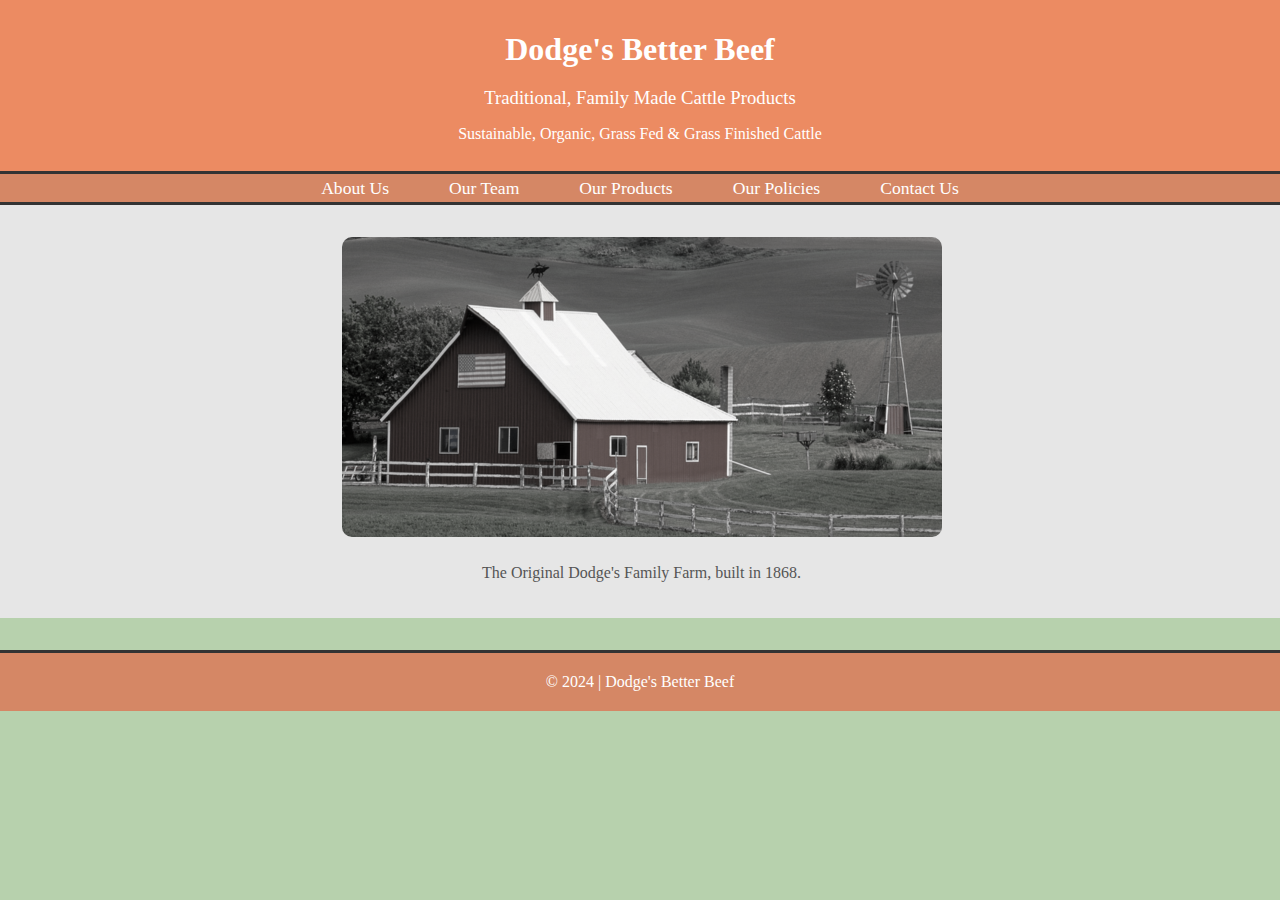
<file: index.html>
<!DOCTYPE html>
	<html>
		<head>
			<title>Dodge's Better Beef</title>
			<link href="favicon.png" rel="icon" />
			<link href="main.css" rel="stylesheet" />
		</head>
		<body>
			<header>
				<h1><a href="index.html">Dodge's Better Beef</a></h1>
				<h3>Traditional, Family Made Cattle Products</h3>
				<h4>Sustainable, Organic, Grass Fed & Grass Finished Cattle</h4>
			</header>
			<nav>
				<ul>
					<li><a href="about_us.html">About Us</a></li>
					<li><a href="employees.html">Our Team</a></li>
					<li><a href="products.html">Our Products</a></li>
					<li><a href="policies.html">Our Policies</a></li>
					<li><a href="contact_us.html">Contact Us</a></li>
				</ul>
			</nav>
			<aside>
				<img src="originalfarm.png" alt="Image of the Orignal Family Farm" />
				<p>The Original Dodge's Family Farm, built in 1868.</p>
			</aside>
			<footer>
				<p>&copy; 2024 | Dodge's Better Beef</p>
			</footer>
		</body>
	</html>
</file>
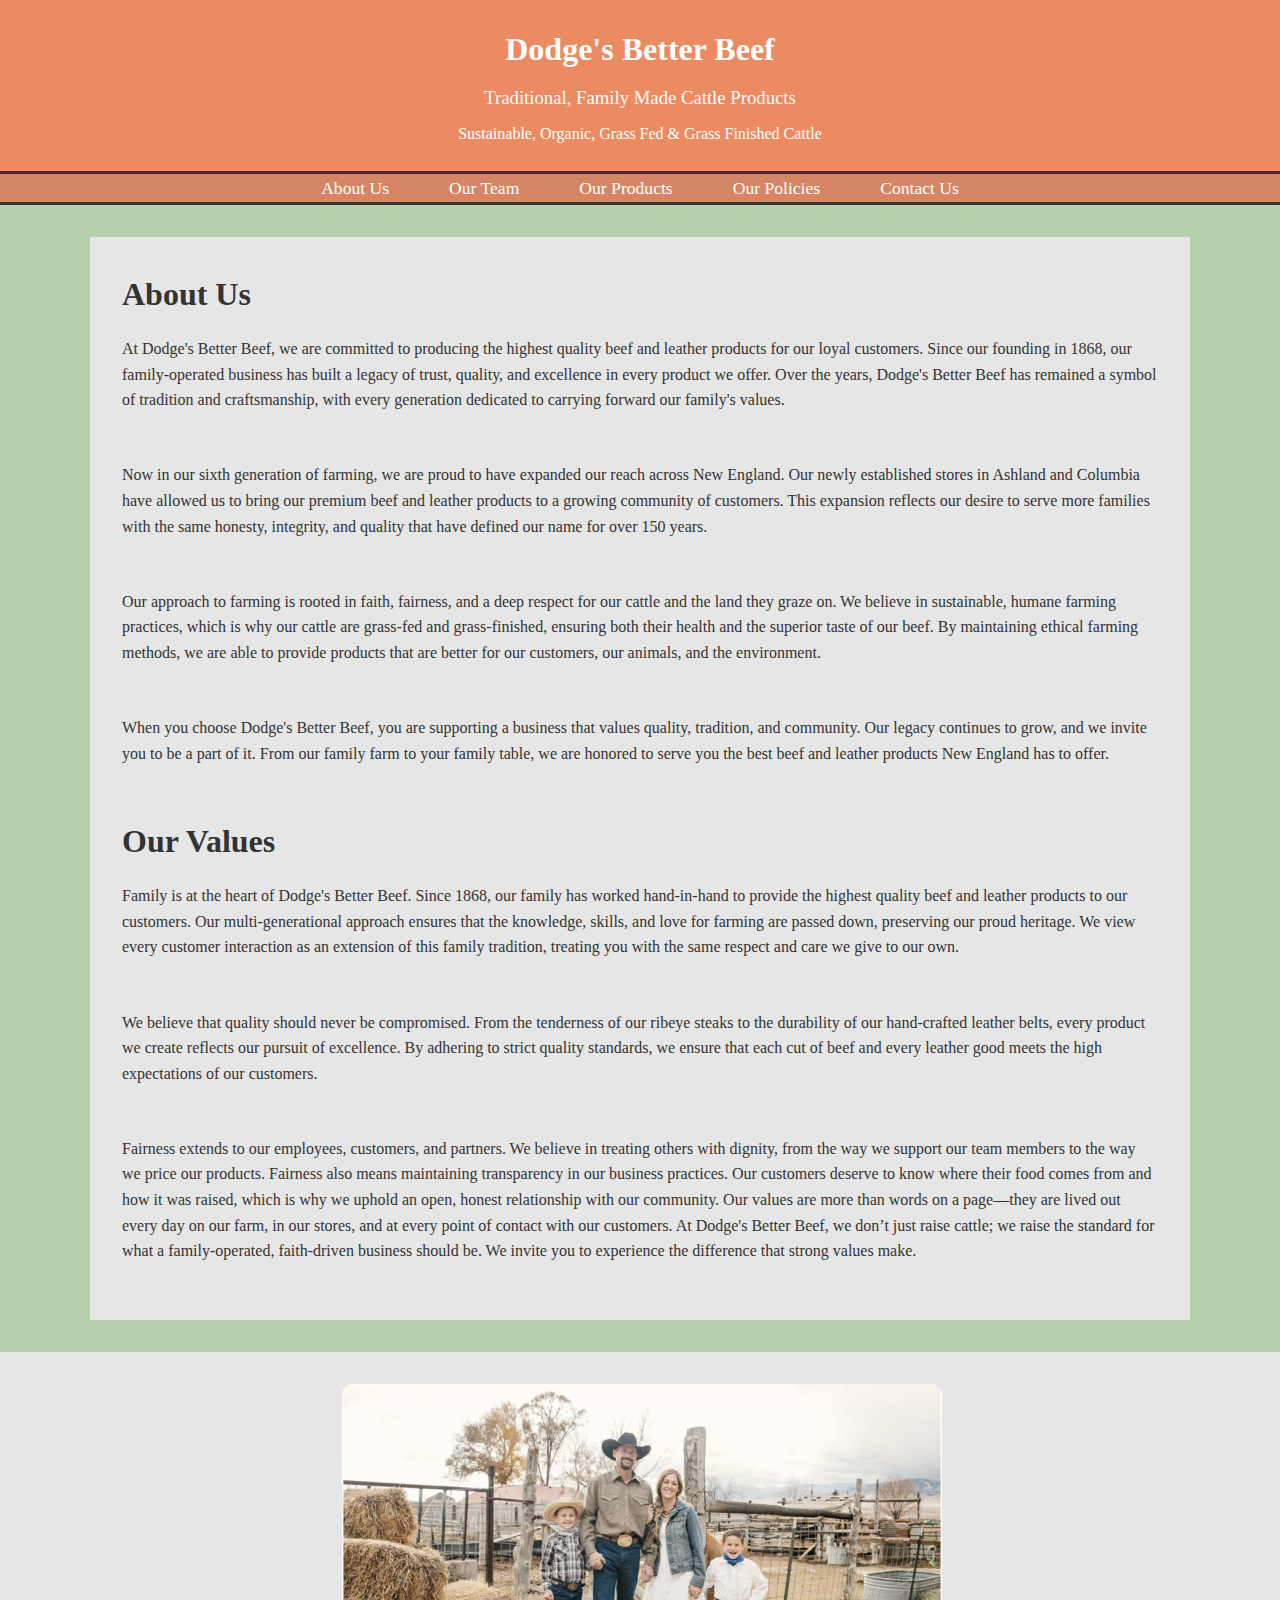
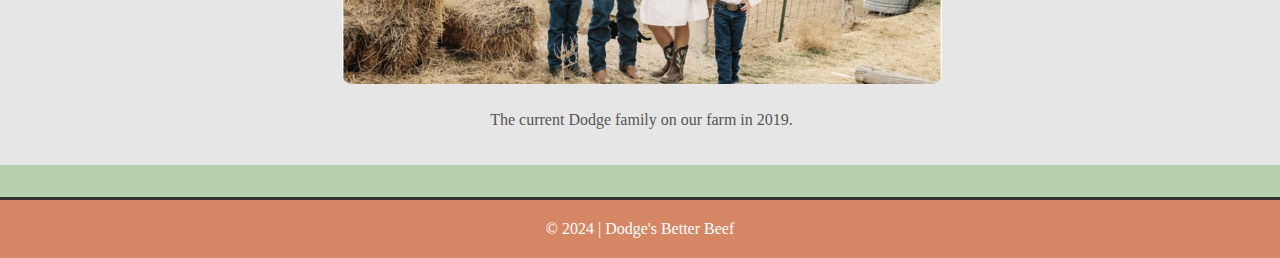
<file: about_us.html>
<!DOCTYPE html>
	<html>
		<head>
			<title>About Us | Dodge's Better Beef</title>
			<link href="favicon.png" rel="icon" />
			<link href="main.css" rel="stylesheet" />
		</head>
		<body>
			<header>
				<h1><a href="index.html">Dodge's Better Beef</a></h1>
				<h3>Traditional, Family Made Cattle Products</h3>
				<h4>Sustainable, Organic, Grass Fed & Grass Finished Cattle</h4>
			</header>
			<nav>
				<ul>
					<li><a href="about_us.html">About Us</a></li>
					<li><a href="employees.html">Our Team</a></li>
					<li><a href="products.html">Our Products</a></li>
					<li><a href="policies.html">Our Policies</a></li>
					<li><a href="contact_us.html">Contact Us</a></li>
				</ul>
			</nav>
			<section>
				<h3>About Us</h3>
				<p>At Dodge's Better Beef, we are committed to producing the highest quality beef and leather products for our loyal customers. Since our founding in 1868, our family-operated business has built a legacy of trust, quality, and excellence in every product we offer. Over the years, Dodge's Better Beef has remained a symbol of tradition and craftsmanship, with every generation dedicated to carrying forward our family's values.</p>
				<br>
				<p>Now in our sixth generation of farming, we are proud to have expanded our reach across New England. Our newly established stores in Ashland and Columbia have allowed us to bring our premium beef and leather products to a growing community of customers. This expansion reflects our desire to serve more families with the same honesty, integrity, and quality that have defined our name for over 150 years.</p>
				<br>
				<p>Our approach to farming is rooted in faith, fairness, and a deep respect for our cattle and the land they graze on. We believe in sustainable, humane farming practices, which is why our cattle are grass-fed and grass-finished, ensuring both their health and the superior taste of our beef. By maintaining ethical farming methods, we are able to provide products that are better for our customers, our animals, and the environment.</p>
				<br>
				<p>When you choose Dodge's Better Beef, you are supporting a business that values quality, tradition, and community. Our legacy continues to grow, and we invite you to be a part of it. From our family farm to your family table, we are honored to serve you the best beef and leather products New England has to offer.</p>
				<br>
				<h3>Our Values</h3>
				<p>Family is at the heart of Dodge's Better Beef. Since 1868, our family has worked hand-in-hand to provide the highest quality beef and leather products to our customers. Our multi-generational approach ensures that the knowledge, skills, and love for farming are passed down, preserving our proud heritage. We view every customer interaction as an extension of this family tradition, treating you with the same respect and care we give to our own.</p>
				<br>
				<p>We believe that quality should never be compromised. From the tenderness of our ribeye steaks to the durability of our hand-crafted leather belts, every product we create reflects our pursuit of excellence. By adhering to strict quality standards, we ensure that each cut of beef and every leather good meets the high expectations of our customers.</p>
				<br>
				<p>Fairness extends to our employees, customers, and partners. We believe in treating others with dignity, from the way we support our team members to the way we price our products. Fairness also means maintaining transparency in our business practices. Our customers deserve to know where their food comes from and how it was raised, which is why we uphold an open, honest relationship with our community. Our values are more than words on a page—they are lived out every day on our farm, in our stores, and at every point of contact with our customers. At Dodge's Better Beef, we don’t just raise cattle; we raise the standard for what a family-operated, faith-driven business should be. We invite you to experience the difference that strong values make.</p>
			</section>
			<aside>
				<img src="familyphoto.png" alt="Image of the Dodge Family in 2019" />
				<p>The current Dodge family on our farm in 2019.</p>
			</aside>
			<footer>
				<p>&copy; 2024 | Dodge's Better Beef</p>
			</footer>
		</body>
	</html>
</file>
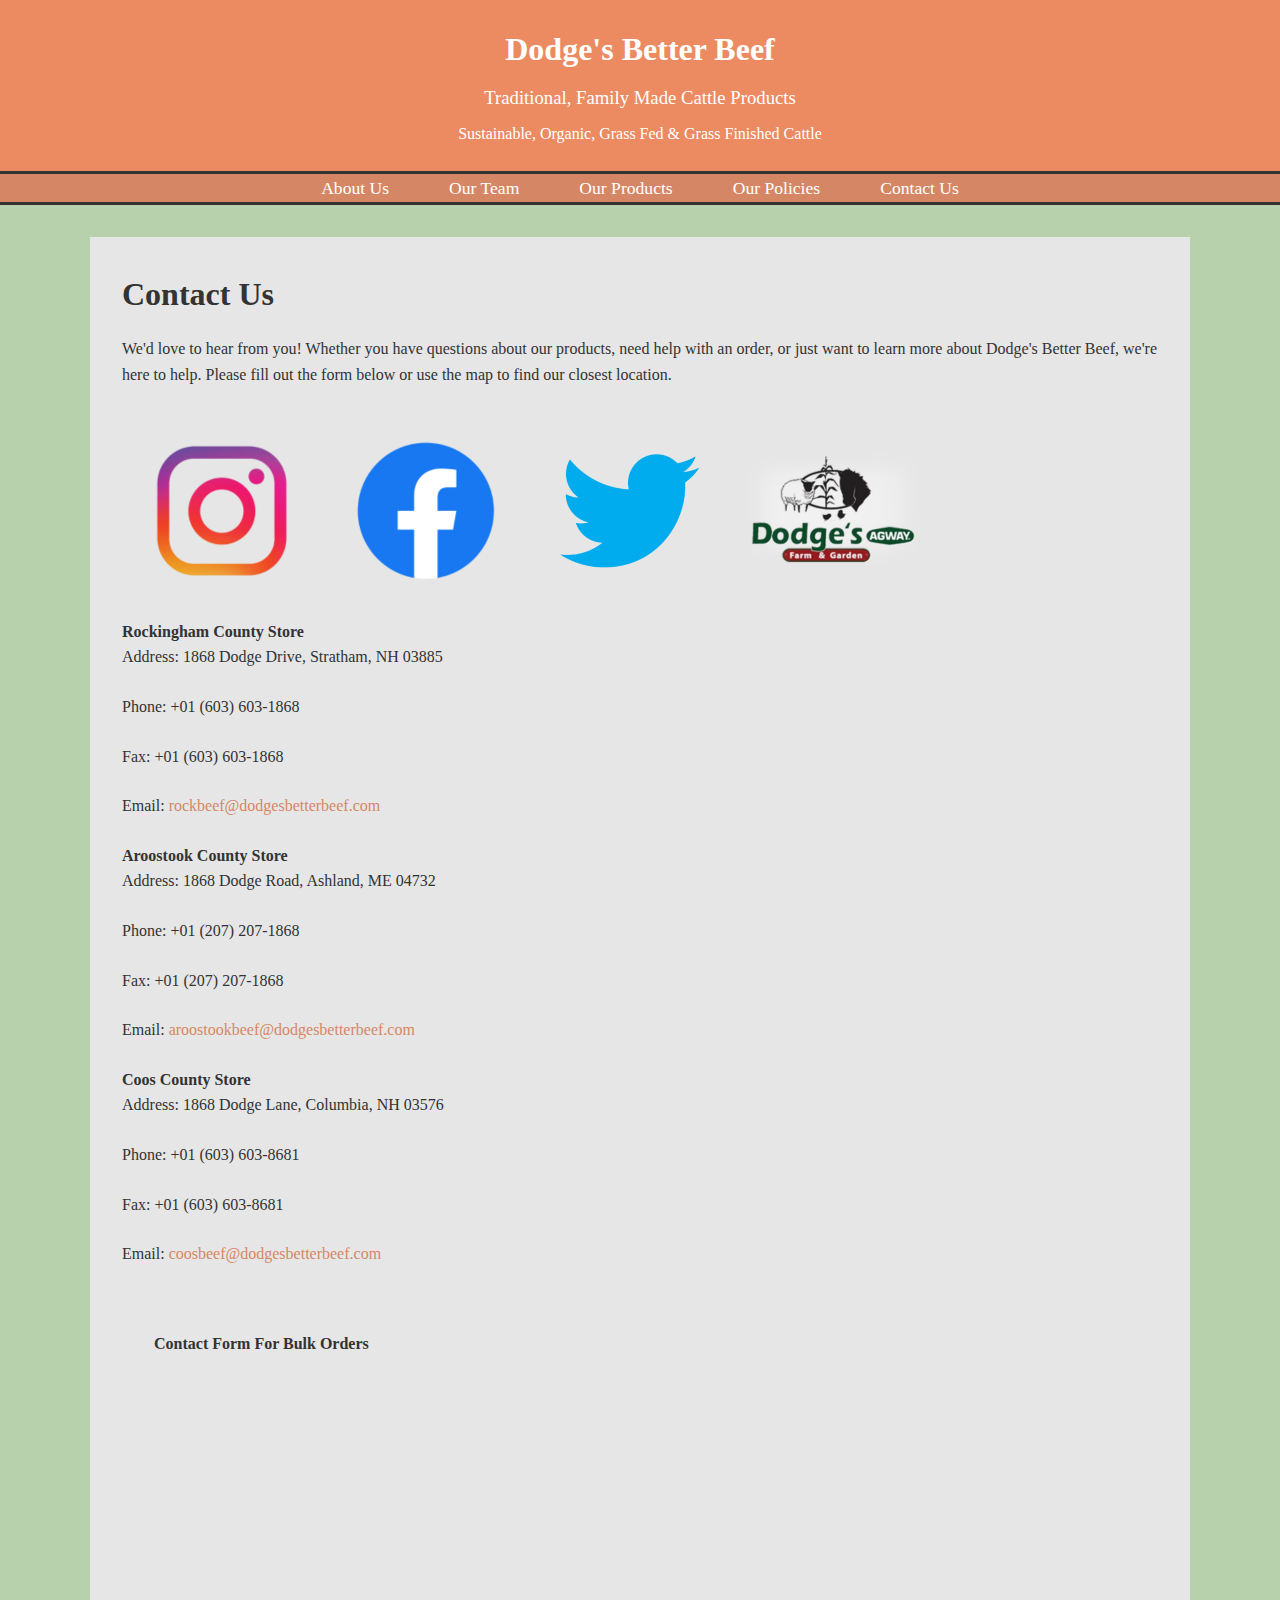
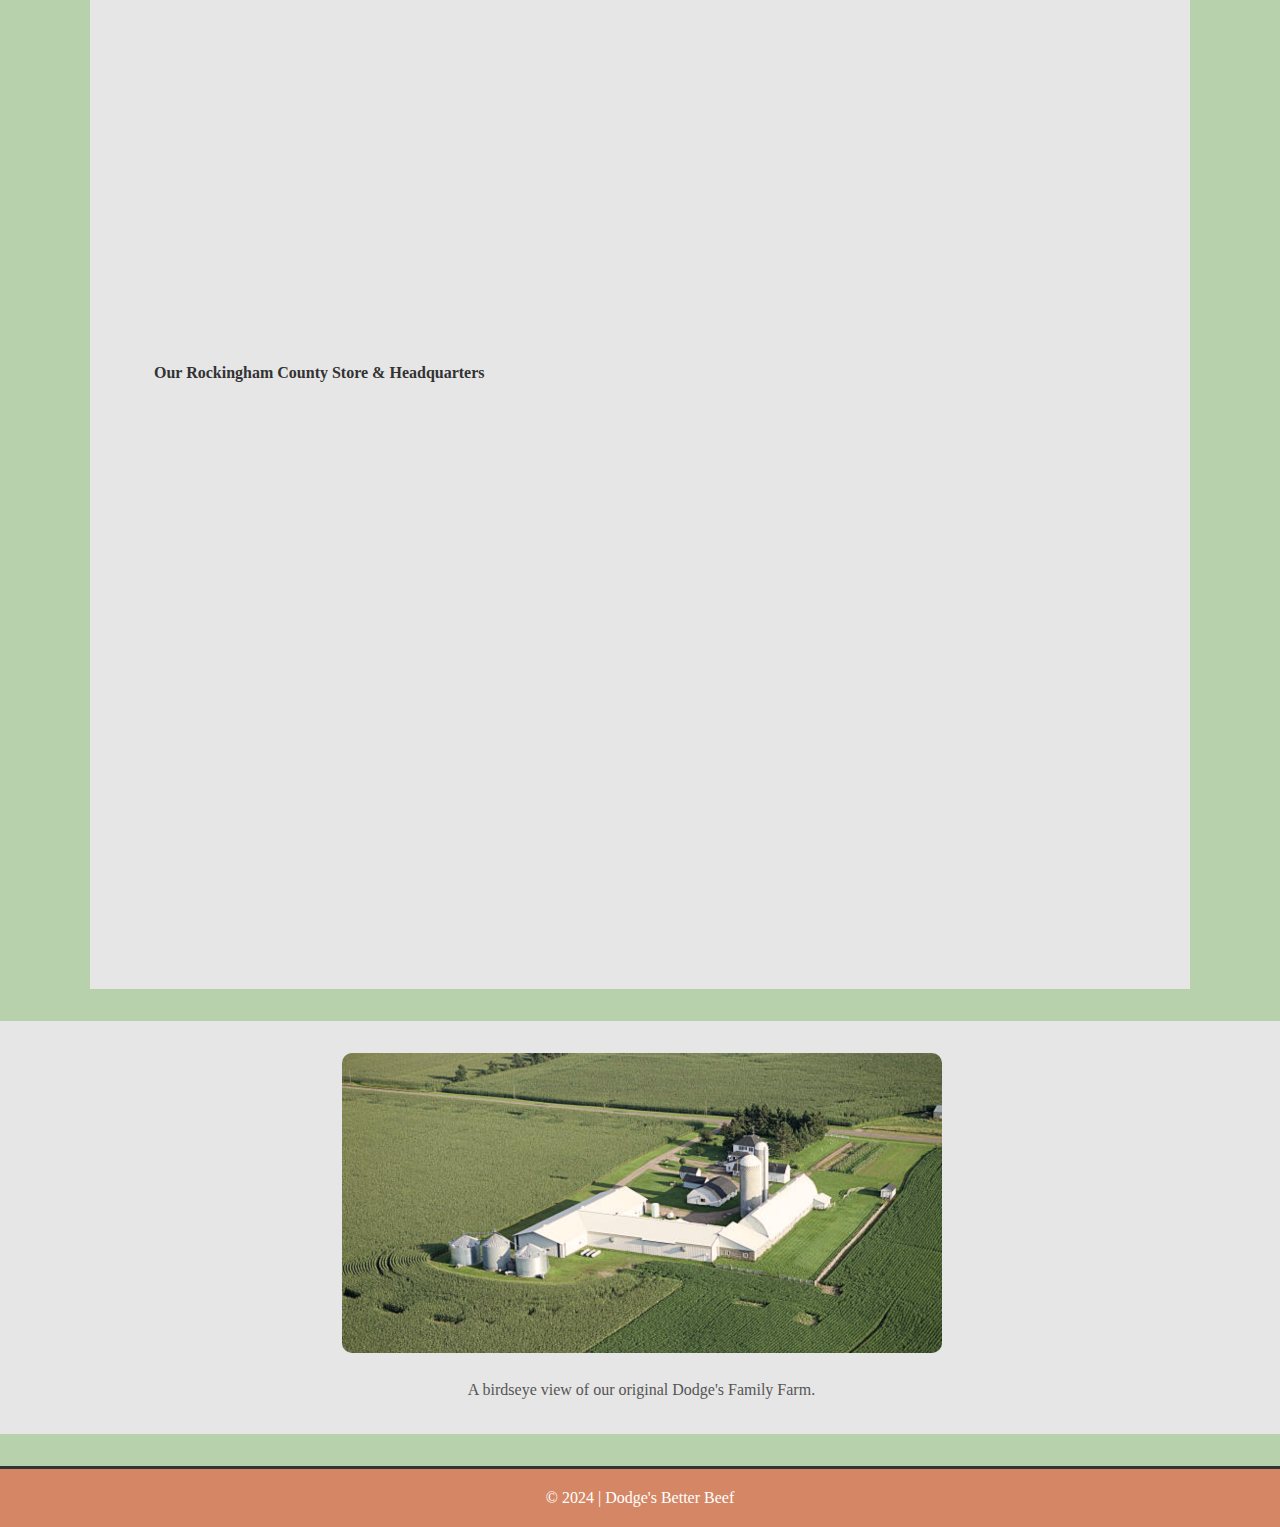
<file: contact_us.html>
<!DOCTYPE html>
	<html>
		<head>
			<title>Contact Us | Dodge's Better Beef</title>
			<link href="favicon.png" rel="icon" />
			<link href="main.css" rel="stylesheet" />
		</head>
		<body>
			<header>
				<h1><a href="index.html">Dodge's Better Beef</a></h1>
				<h3>Traditional, Family Made Cattle Products</h3>
				<h4>Sustainable, Organic, Grass Fed & Grass Finished Cattle</h4>
			</header>
			<nav>
				<ul>
					<li><a href="about_us.html">About Us</a></li>
					<li><a href="employees.html">Our Team</a></li>
					<li><a href="products.html">Our Products</a></li>
					<li><a href="policies.html">Our Policies</a></li>
					<li><a href="contact_us.html">Contact Us</a></li>
				</ul>
			</nav>
			<section>
				<h3>Contact Us</h3>
				<article>
					<p>We'd love to hear from you! Whether you have questions about our products, need help with an order, or just want to learn more about Dodge's Better Beef, we're here to help. Please fill out the form below or use the map to find our closest location.</p>
					<a href="https://instagram.com"><img src="instagram.png" /></a>
					<a href="https://facebook.com"><img src="facebook.png" /></a>
					<a href="https://twitter.com"><img src="twitter.png" /></a>
					<a href="https://dodgesagway.com/"><img src="dodges.png" /></a>
					<br>
					<h4>Rockingham County Store</h4>
					<p>Address: 1868 Dodge Drive, Stratham, NH 03885</p>
					<p>Phone: +01 (603) 603-1868</p>
					<p>Fax: +01 (603) 603-1868</p>
					<p>Email: <a href="mailto:rockbeef@dodgesbetterbeef.com?subject=Corporate%20Inquiry">rockbeef@dodgesbetterbeef.com</a></p></p>
					<h4>Aroostook County Store</h4>
					<p>Address: 1868 Dodge Road, Ashland, ME 04732</p>
					<p>Phone: +01 (207) 207-1868</p>
					<p>Fax: +01 (207) 207-1868</p>
					<p>Email: <a href="mailto:aroostookbeef@dodgesbetterbeef.com?subject=Regional%20Office%20Inquiry">aroostookbeef@dodgesbetterbeef.com</a></p></p>
					<h4>Coos County Store</h4>
					<p>Address: 1868 Dodge Lane, Columbia, NH 03576</p>
					<p>Phone: +01 (603) 603-8681</p>
					<p>Fax: +01 (603) 603-8681</p>
					<p>Email: <a href="mailto:coosbeef@dodgesbetterbeef.com?subject=Regional%20Office%20Inquiry">coosbeef@dodgesbetterbeef.com</a></p>
				</article>
				<section>
					<h4>Contact Form For Bulk Orders</h4>
					<iframe src="https://docs.google.com/forms/d/e/1FAIpQLScpBuKCU3c8OAiCJ963gkU_jUsjldBl8K7P2rwZwoOl7UKPHg/viewform?embedded=true" width="100%" height="500px" frameborder="0" marginheight="0" marginwidth="0">Loading…</iframe>
				</section>
				<section>
					<h4>Our Rockingham County Store & Headquarters</h4>
					<iframe src="https://www.google.com/maps/embed?pb=!1m14!1m8!1m3!1d3170.5955257219834!2d-70.90832079351243!3d43.03237525943339!3m2!1i1024!2i768!4f13.1!3m3!1m2!1s0x89e2eb88275c45d5%3A0xd5f3a74a56884118!2s197%20Portsmouth%20Ave%2C%20Stratham%2C%20NH%2003885!5e1!3m2!1sen!2sus!4v1733862443103!5m2!1sen!2sus" width="100%" height="500px" frameborder="0" allowfullscreen="" aria-hidden="false" tabindex="0"></iframe>
				</section>
			</section>
			<aside>
				<img src="arial.png" alt="Arial view of Dodge's farm" />
				<p>A birdseye view of our original Dodge's Family Farm.</p>
			</aside>
			<footer>
				<p>&copy; 2024 | Dodge's Better Beef</p>
			</footer>
		</body>
	</html>
</file>
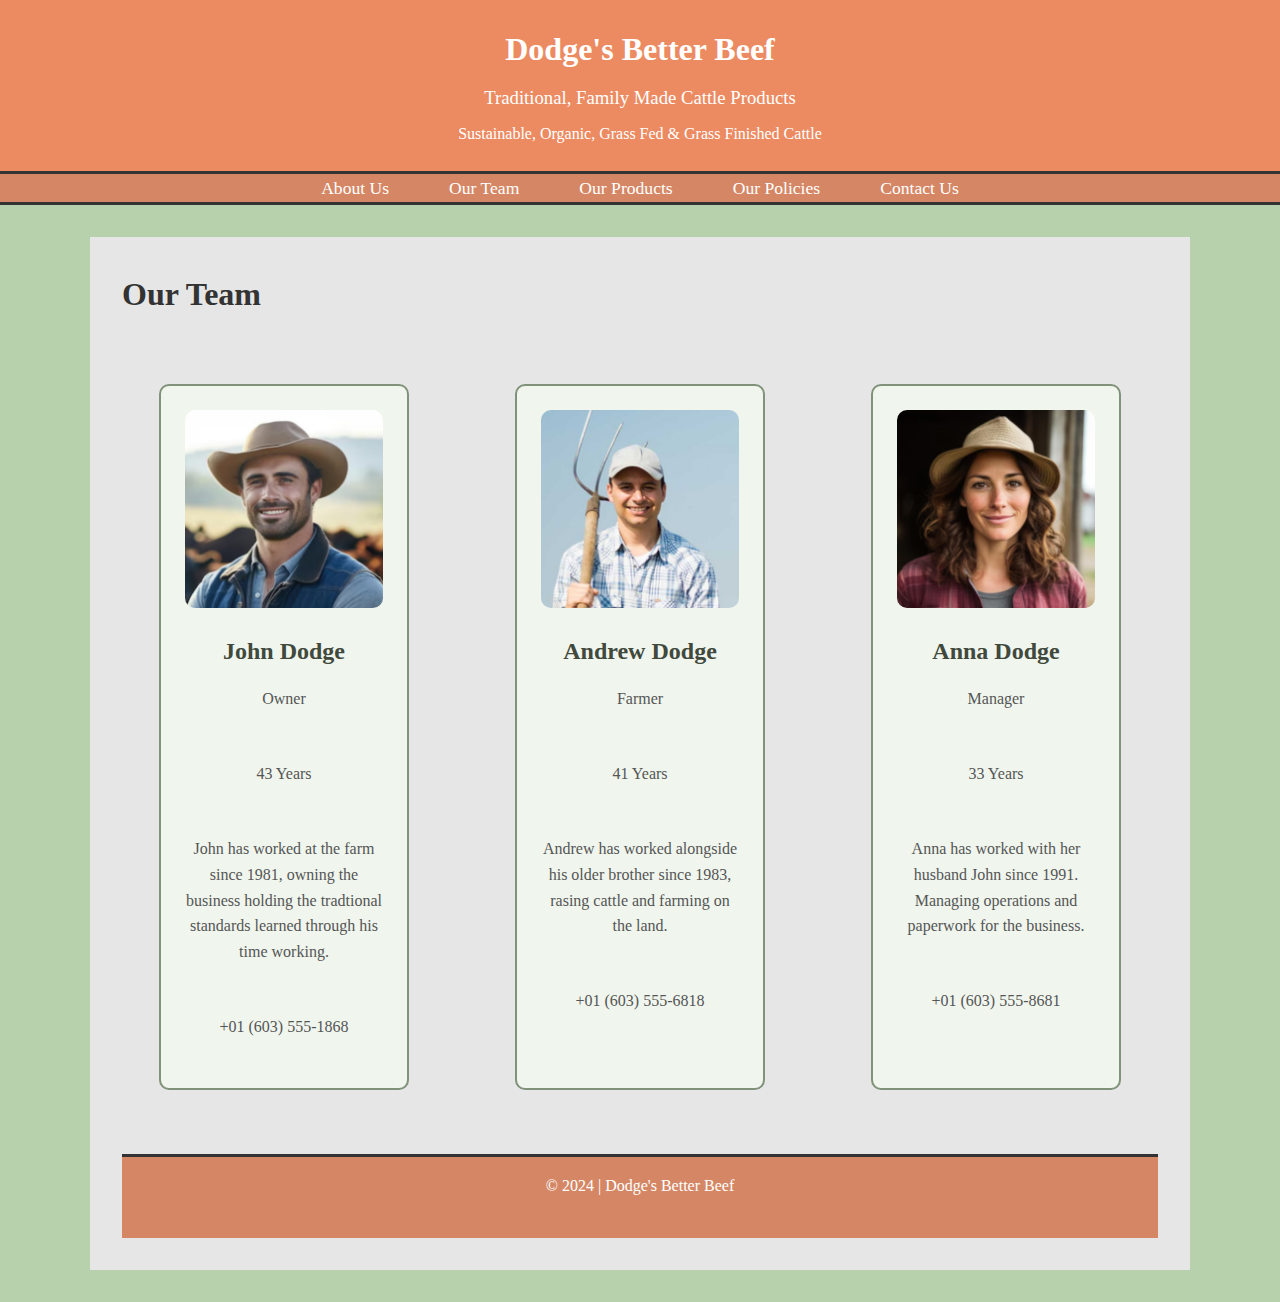
<file: employees.html>
<!DOCTYPE html>
	<html>
		<head>
			<title>Our Team | Dodge's Better Beef</title>
			<link href="favicon.png" rel="icon" />
			<link href="main.css" rel="stylesheet" />
		</head>
		<body>
			<header>
				<h1><a href="index.html">Dodge's Better Beef</a></h1>
				<h3>Traditional, Family Made Cattle Products</h3>
				<h4>Sustainable, Organic, Grass Fed & Grass Finished Cattle</h4>
			</header>
			<nav>
				<ul>
					<li><a href="about_us.html">About Us</a></li>
					<li><a href="employees.html">Our Team</a></li>
					<li><a href="products.html">Our Products</a></li>
					<li><a href="policies.html">Our Policies</a></li>
					<li><a href="contact_us.html">Contact Us</a></li>
				</ul>
			</nav>
			<section>
				<h3>Our Team</h3>
					<section class="list">
						<article class="item">
							<img src="jdodge.png" alt="Photo of John Dodge">
							<h4>John Dodge</h4>
							<p>Owner</p>
							<br>
							<p>43 Years</p>
							<br>
							<p>John has worked at the farm since 1981, owning the business holding the tradtional standards learned through his time working.</p>
							<br>
							<p>+01 (603) 555-1868</p>
						</article>
						<article class="item">
							<img src="ddodge.png" alt="Photo of Andrew Dodge">
							<h4>Andrew Dodge</h4>
							<p>Farmer</p>
							<br>
							<p>41 Years</p>
							<br>
							<p>Andrew has worked alongside his older brother since 1983, rasing cattle and farming on the land.</p>
							<br>
							<p>+01 (603) 555-6818</p>
						</article>
						<article class="item">
							<img src="adodge.png" alt="Photo of Anna Dodge">
							<h4>Anna Dodge</h4>
							<p>Manager</p>
							<br>
							<p>33 Years</p>
							<br>
							<p>Anna has worked with her husband John since 1991. Managing operations and paperwork for the business.</p>
							<br>
							<p>+01 (603) 555-8681</p>
						</article>
						</article>

			</section>
			<footer>
				<p>&copy; 2024 | Dodge's Better Beef</p>
			</footer>
		</body>
	</html>
</file>
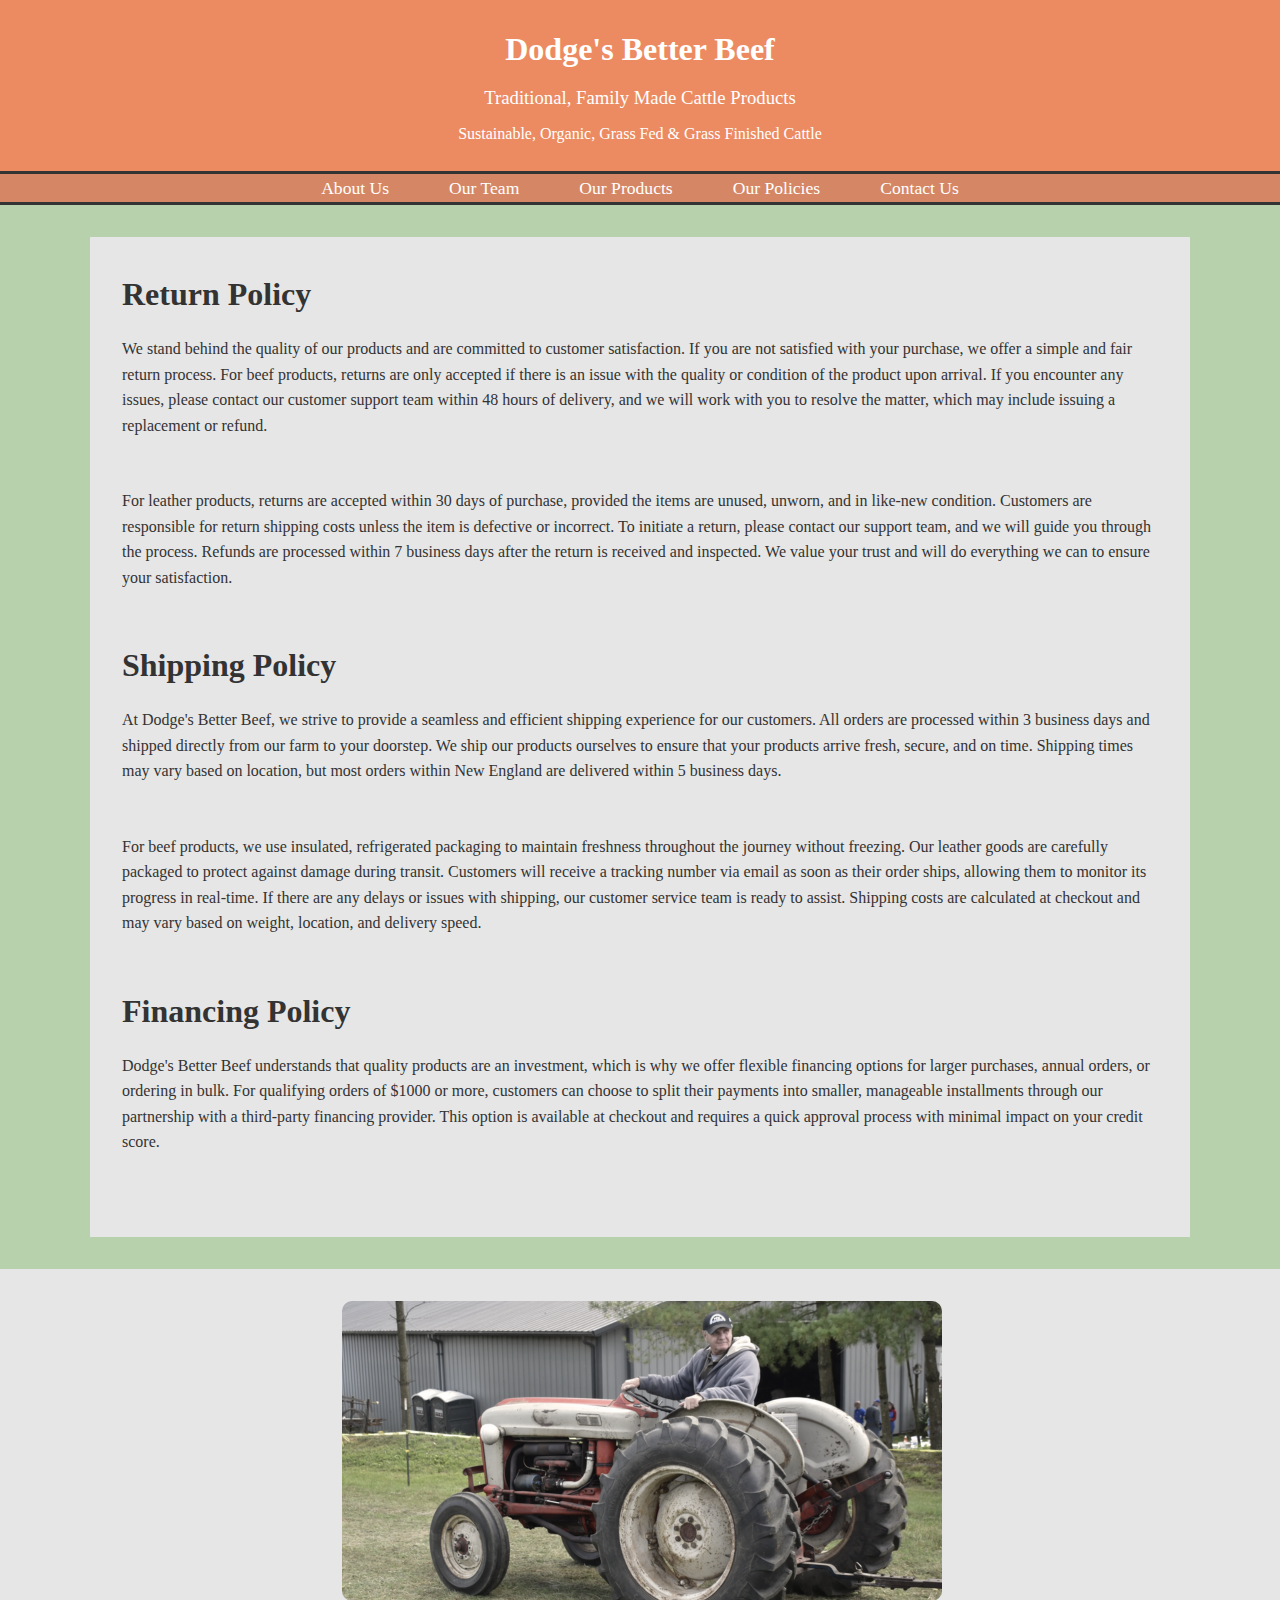
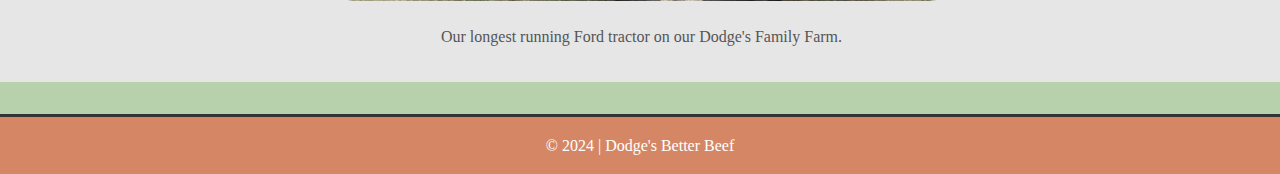
<file: policies.html>
<!DOCTYPE html>
	<html>
		<head>
			<title>Our Policies | Dodge's Better Beef</title>
			<link href="favicon.png" rel="icon" />
			<link href="main.css" rel="stylesheet" />
		</head>
		<body>
			<header>
				<h1><a href="index.html">Dodge's Better Beef</a></h1>
				<h3>Traditional, Family Made Cattle Products</h3>
				<h4>Sustainable, Organic, Grass Fed & Grass Finished Cattle</h4>
			</header>
			<nav>
				<ul>
					<li><a href="about_us.html">About Us</a></li>
					<li><a href="employees.html">Our Team</a></li>
					<li><a href="products.html">Our Products</a></li>
					<li><a href="policies.html">Our Policies</a></li>
					<li><a href="contact_us.html">Contact Us</a></li>
				</ul>
			</nav>
			<section>
				<h3>Return Policy</h3>
				<p>We stand behind the quality of our products and are committed to customer satisfaction. If you are not satisfied with your purchase, we offer a simple and fair return process. For beef products, returns are only accepted if there is an issue with the quality or condition of the product upon arrival. If you encounter any issues, please contact our customer support team within 48 hours of delivery, and we will work with you to resolve the matter, which may include issuing a replacement or refund.</p>
				<br>
				<p>For leather products, returns are accepted within 30 days of purchase, provided the items are unused, unworn, and in like-new condition. Customers are responsible for return shipping costs unless the item is defective or incorrect. To initiate a return, please contact our support team, and we will guide you through the process. Refunds are processed within 7 business days after the return is received and inspected. We value your trust and will do everything we can to ensure your satisfaction.</p>
				<br>
				<h3>Shipping Policy</h3>
				<p>At Dodge's Better Beef, we strive to provide a seamless and efficient shipping experience for our customers. All orders are processed within 3 business days and shipped directly from our farm to your doorstep. We ship our products ourselves to ensure that your products arrive fresh, secure, and on time. Shipping times may vary based on location, but most orders within New England are delivered within 5 business days.</p>
				<br>
				<p>For beef products, we use insulated, refrigerated packaging to maintain freshness throughout the journey without freezing. Our leather goods are carefully packaged to protect against damage during transit. Customers will receive a tracking number via email as soon as their order ships, allowing them to monitor its progress in real-time. If there are any delays or issues with shipping, our customer service team is ready to assist. Shipping costs are calculated at checkout and may vary based on weight, location, and delivery speed.</p>
				<br>
				<h3>Financing Policy</h3>
				<p>Dodge's Better Beef understands that quality products are an investment, which is why we offer flexible financing options for larger purchases, annual orders, or ordering in bulk. For qualifying orders of $1000 or more, customers can choose to split their payments into smaller, manageable installments through our partnership with a third-party financing provider. This option is available at checkout and requires a quick approval process with minimal impact on your credit score.</p>
				<br>
			</section>
			<aside>
				<img src="farmingtractor.png" alt="Tractor on the Dodge's Farm" />
				<p>Our longest running Ford tractor on our Dodge's Family Farm.</p>
			</aside>
			<footer>
				<p>&copy; 2024 | Dodge's Better Beef</p>
			</footer>
		</body>
	</html>
</file>
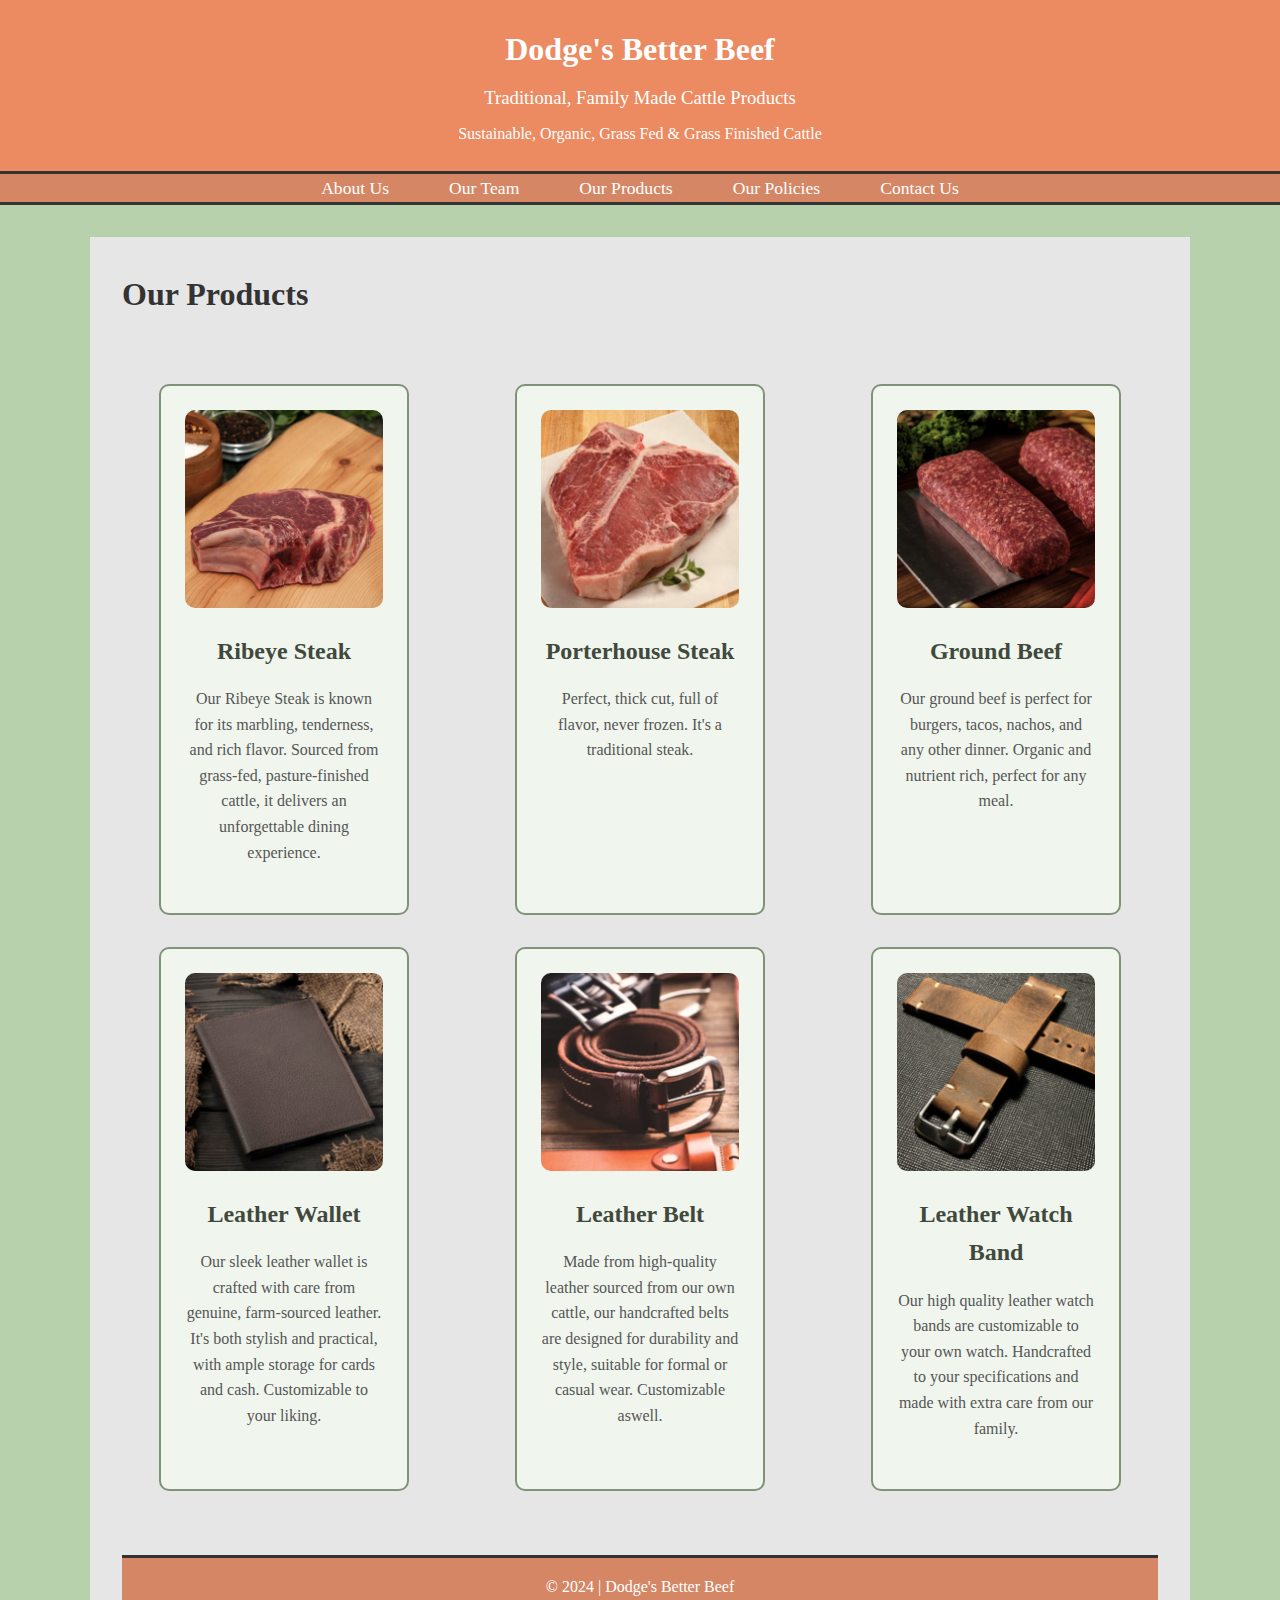
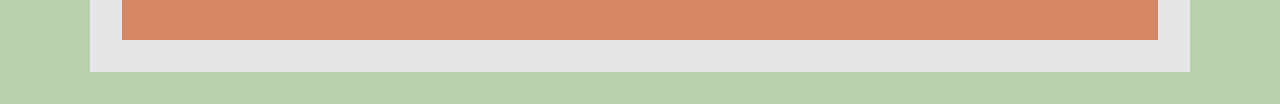
<file: products.html>
<!DOCTYPE html>
	<html>
		<head>
			<title>Our Products | Dodge's Better Beef</title>
			<link href="favicon.png" rel="icon" />
			<link href="main.css" rel="stylesheet" />
		</head>
		<body>
			<header>
				<h1><a href="index.html">Dodge's Better Beef</a></h1>
				<h3>Traditional, Family Made Cattle Products</h3>
				<h4>Sustainable, Organic, Grass Fed & Grass Finished Cattle</h4>
			</header>
			<nav>
				<ul>
					<li><a href="about_us.html">About Us</a></li>
					<li><a href="employees.html">Our Team</a></li>
					<li><a href="products.html">Our Products</a></li>
					<li><a href="policies.html">Our Policies</a></li>
					<li><a href="contact_us.html">Contact Us</a></li>
				</ul>
			</nav>
			<section>
				<h3>Our Products</h3>
					<section class="list">
						<article class="item">
							<img src="ribeye.png" alt="Ribeye Steak">
							<h4>Ribeye Steak</h4>
							<p>Our Ribeye Steak is known for its marbling, tenderness, and rich flavor. Sourced from grass-fed, pasture-finished cattle, it delivers an unforgettable dining experience.</p>
						</article>
						<article class="item">
							<img src="porterhouse.png" alt="Portershouse Steak">
							<h4>Porterhouse Steak</h4>
							<p>Perfect, thick cut, full of flavor, never frozen. It's a traditional steak.</p>
						</article>
						<article class="item">
							<img src="groundbeef.png" alt="Ground Beef">
							<h4>Ground Beef</h4>
							<p>Our ground beef is perfect for burgers, tacos, nachos, and any other dinner. Organic and nutrient rich, perfect for any meal.</p>
						</article>
						<article class="item">
							<img src="wallet.png" alt="Leather Wallet">
							<h4>Leather Wallet</h4>
							<p>Our sleek leather wallet is crafted with care from genuine, farm-sourced leather. It's both stylish and practical, with ample storage for cards and cash. Customizable to your liking.</p>
						</article>
						<article class="item">
							<img src="belt.png" alt="Leather Belt">
							<h4>Leather Belt</h4>
							<p>Made from high-quality leather sourced from our own cattle, our handcrafted belts are designed for durability and style, suitable for formal or casual wear. Customizable aswell.</p>
						</article>
						<article class="item">
							<img src="watch.png" alt="Leather Watch Band">
							<h4>Leather Watch Band</h4>
							<p>Our high quality leather watch bands are customizable to your own watch. Handcrafted to your specifications and made with extra care from our family.</p>
						</article>

			</section>
			<footer>
				<p>&copy; 2024 | Dodge's Better Beef</p>
			</footer>
		</body>
	</html>
</file>
<file: main.css>
/* Basic CSS */
* {
	margin: 0;
	padding: 0;
	box-sizing: border-box;
}

body {
	font-family: 'Georgia', serif;
	color: #333;
	line-height: 1.6;
	background-color: #B7D1AD;
}

header {
	background-color: #EC8B62;
	color: #ffffff;
	text-align: center;
	padding: 1.5rem 0;
	border-bottom: 3px solid #333333;
}

header h1 a {
	color: #ffffff;
	text-decoration: none;
}

header h3, header h4 {
    font-weight: normal;
    margin-top: 0.5rem;
}

nav {
    background-color: #D58765;
    border-bottom: 3px solid #333;
}

nav ul {
    display: flex;
    justify-content: center;
    list-style: none;
}

nav ul li {
    margin: 0 15px;
}

nav ul li a {
    color: #fff;
    text-decoration: none;
    font-size: 1.1rem;
    padding: 10px 15px;
}

nav ul li a:hover {
    background-color: #ED9671;
    border-radius: 3px;
}

section {
    background-color: #e6e6e6;
    padding: 2rem;
    max-width: 1100px;
    margin: 2rem auto;
}

section h3 {
    font-size: 2rem;
    margin-bottom: 1rem;
    color: #333333;
}

section p {
    font-size: 1rem;
    margin-bottom: 1.5rem;
}

aside {
    background-color: #e6e6e6;
    padding: 2rem;
    text-align: center;
    border-left: 3px solid #e6e6e6;
}

aside img {
    max-width: 100%;
    border-radius: 10px;
    margin-bottom: 1rem;
}

aside p {
    font-size: 1rem;
    color: #555;
}

footer {
    background-color: #D58765;
    color: #fff;
    text-align: center;
    padding: 1rem 0;
    margin-top: 2rem;
    border-top: 3px solid #333333;
}

footer p {
    font-size: 1rem;
}

a {
    color: #D58765;
    text-decoration: none;
}

a:hover {
    text-decoration: underline;
}


/* Our Team and Our Products Items */
.list {
    display: flex;
    flex-wrap: wrap;
    justify-content: space-around;
    gap: 2rem;
    padding: 2rem 0;
}

.item {
    background-color: #F0F5EE;
    border: 2px solid #809279;
    border-radius: 10px;
    width: 250px;
    text-align: center;
    padding: 1.5rem;
}

.item:hover {
    transform: translateY(-8px);
}

.item img {
    width: 100%;
    border-radius: 10px;
    margin-bottom: 1rem;
}

.item h4 {
    font-size: 1.5rem;
    color: #40493C;
    margin-bottom: 1rem;
}

.item p {
    font-size: 1rem;
    color: #555555;
}
</file>
